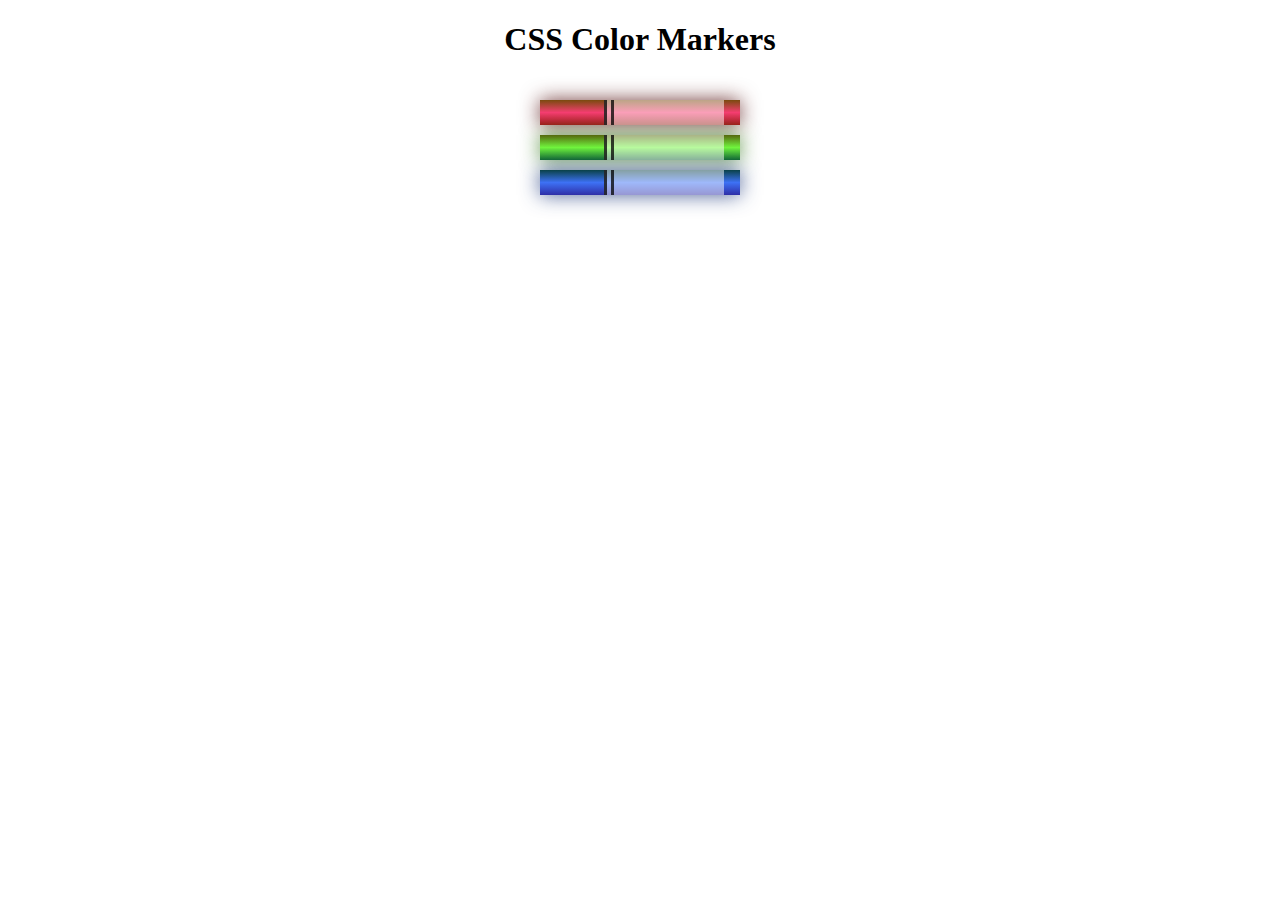
<file: 03~Colored Markers/index.html>
<!DOCTYPE html>
<html lang="en">
    <head>
        <meta charset="utf-8">
        <meta name="viewport" content="width=device-width, initial-scale=1.0">
        <title>Colored Markers</title>
        <link rel="stylesheet" href="styles.css">
    </head>
    <body>
        <h1>CSS Color Markers</h1>
        <div class="container">
        <div class="marker red">
            <div class="cap"></div>
            <div class="sleeve"></div>
        </div>
        <div class="marker green">
            <div class="cap"></div>
            <div class="sleeve"></div>
        </div>
        <div class="marker blue">
            <div class="cap"></div>
            <div class="sleeve"></div>
        </div>
        </div>
    </body>
</html>
</file>
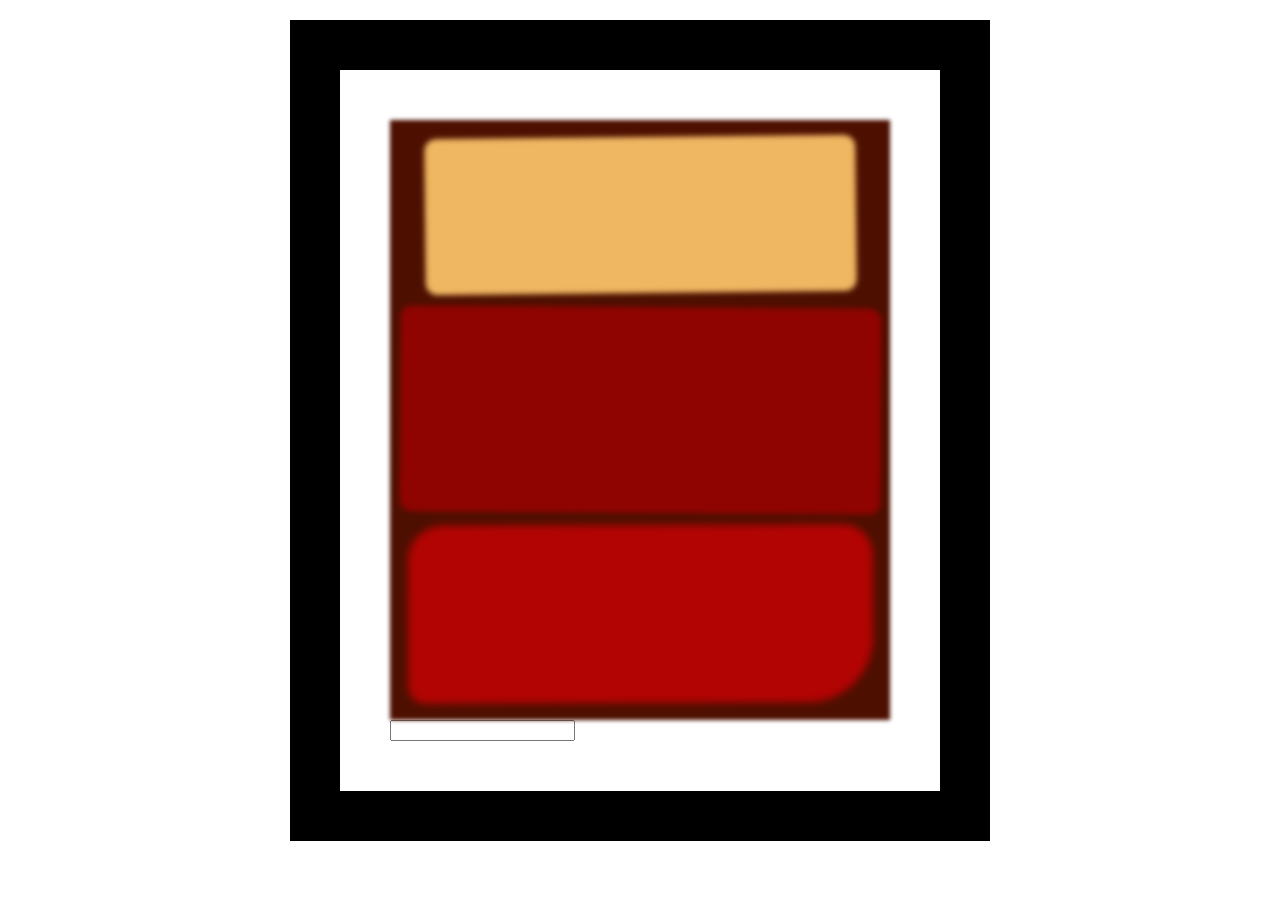
<file: 04~Rothko Painting/index.html>
<!DOCTYPE html>
<html lang="en">
    <head>
      <meta charset="UTF-8">
      <title>Rothko Painting</title>
      <link href="./styles.css" rel="stylesheet">
    </head>
    <body>
      <div class="frame">
        <div class="canvas">
          <div class="one"></div>
          <div class="two"></div>
          <div class="three"></div>
        </div>
        <form action=""></form>
        <input type="text" placeholder="" name="">
      </div>
    </body>
</html>
</file>
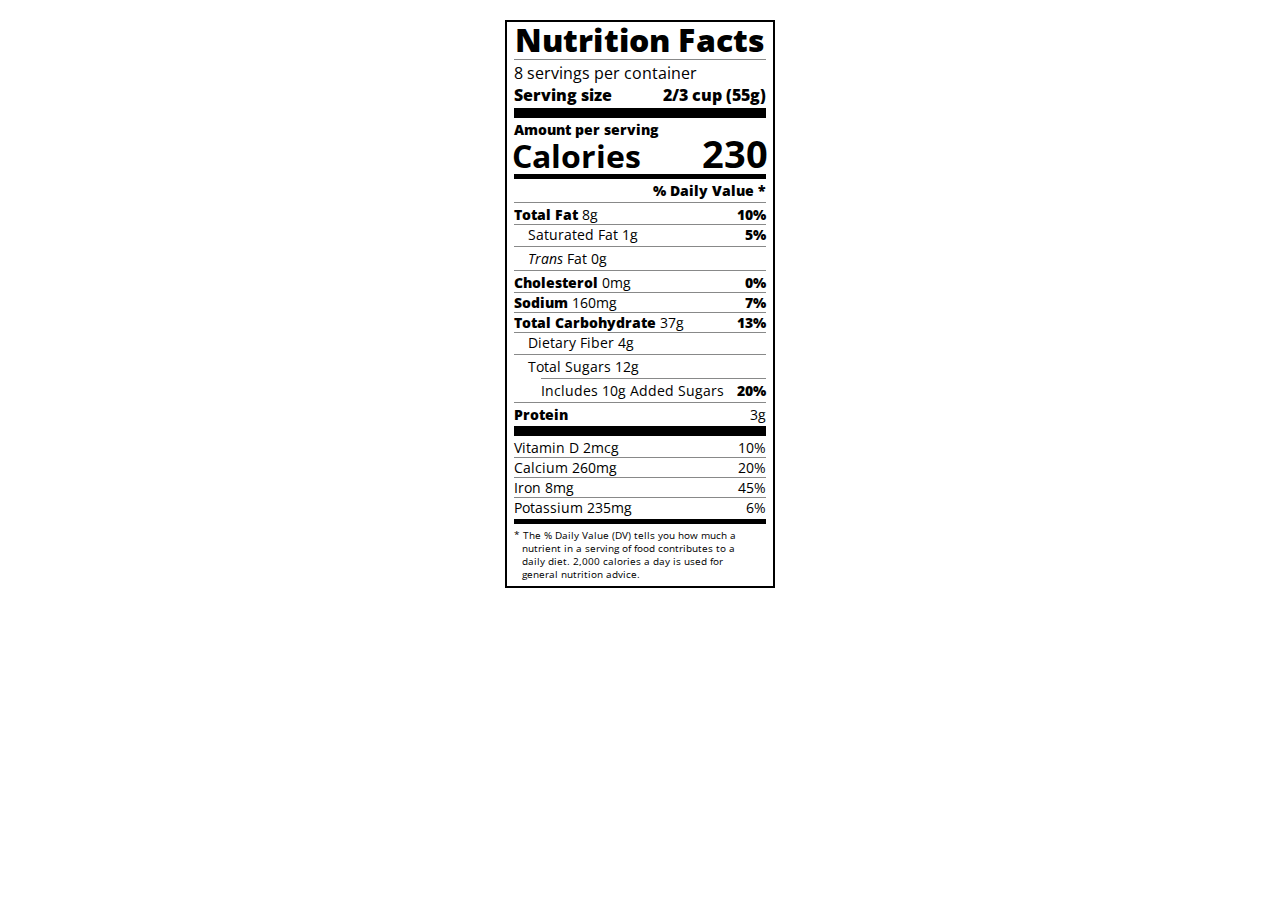
<file: 06~Nutrition Label/index.html>
<!DOCTYPE html>
<html lang="en">

    <head>
        <meta charset="UTF-8">
        <title>Nutrition Label</title>
        <link href="https://fonts.googleapis.com/css?family=Open+Sans:400,700,800" rel="stylesheet">
        <link href="./styles.css" rel="stylesheet">
    </head>

    <body>
        <div class="label">
            <header>
            <h1 class="bold">Nutrition Facts</h1>
            <div class="divider"></div>
            <p>8 servings per container</p>
            <p class="bold">Serving size <span>2/3 cup (55g)</span></p>
            </header>
            <div class="divider large"></div>
            <div class="calories-info">
            <div class="left-container">
                <h2 class="bold small-text">Amount per serving</h2>
                <p>Calories</p>
            </div>
            <span>230</span>
            </div>
            <div class="divider medium"></div>
            <div class="daily-value small-text">
            <p class="bold right no-divider">% Daily Value *</p>
            <div class="divider"></div>
            <p><span><span class="bold">Total Fat</span> 8g</span> <span class="bold">10%</span></p>
            <p class="indent no-divider">Saturated Fat 1g <span class="bold">5%</span></p>
            <div class="divider"></div>
            <p class="indent no-divider"><span><i>Trans</i> Fat 0g</span></p>
            <div class="divider"></div>
            <p><span><span class="bold">Cholesterol</span> 0mg</span> <span class="bold">0%</span></p>
            <p><span><span class="bold">Sodium</span> 160mg</span> <span class="bold">7%</span></p>
            <p><span><span class="bold">Total Carbohydrate</span> 37g</span> <span class="bold">13%</span></p>
            <p class="indent no-divider">Dietary Fiber 4g</p>
            <div class="divider"></div>
            <p class="indent no-divider">Total Sugars 12g</p>
            <div class="divider double-indent"></div>
            <p class="double-indent no-divider">Includes 10g Added Sugars <span class="bold">20%</span></p>
            <div class="divider"></div>
            <p class="no-divider"><span class="bold">Protein</span> 3g</p>
            <div class="divider large"></div>
            <p>Vitamin D 2mcg <span>10%</span></p>
            <p>Calcium 260mg <span>20%</span></p>
            <p>Iron 8mg <span>45%</span></p>
            <p class="no-divider">Potassium 235mg <span>6%</span></p>
            </div>
            <div class="divider medium"></div>
            <p class="note">* The % Daily Value (DV) tells you how much a nutrient in a serving of food contributes to a daily
            diet. 2,000 calories a day is used for general nutrition advice.</p>
        </div>
    </body>
</html>
</file>
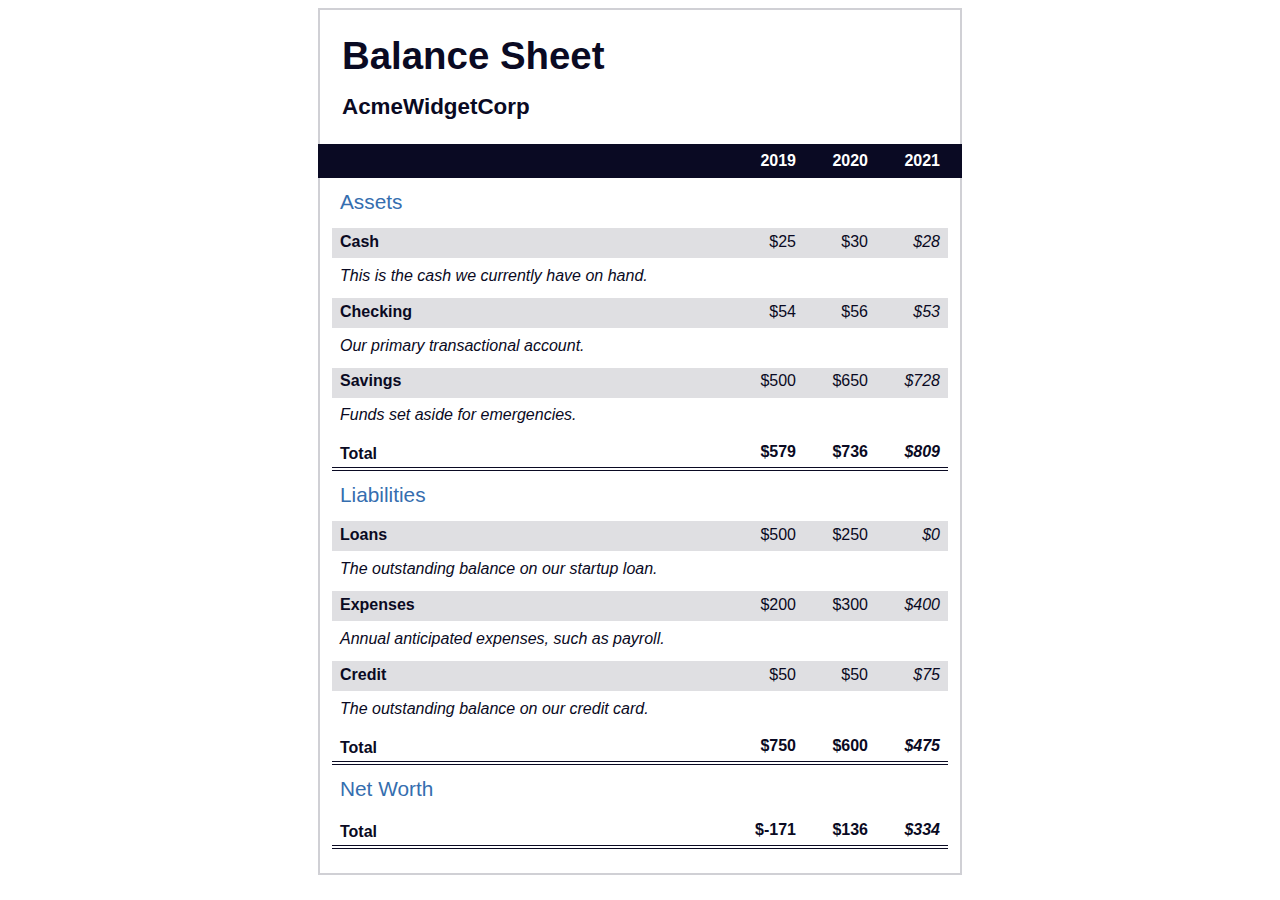
<file: 07~Balance Sheet/index.html>
<!DOCTYPE html>
<html lang="en">
    <head>
        <meta charset="UTF-8">
        <meta name="viewport" content="width=device-width, initial-scale=1.0">
        <title>Balance Sheet</title>
        <link rel="stylesheet" href="./styles.css">
    </head>
    <body>
        <main>
        <section>
            <h1>
            <span class="flex">
                <span>AcmeWidgetCorp</span>
                <span>Balance Sheet</span>
            </span>
            </h1>
            <div id="years" aria-hidden="true">
            <span class="year">2019</span>
            <span class="year">2020</span>
            <span class="year">2021</span>
            </div>
            <div class="table-wrap">
            <table>
                <caption>Assets</caption>
                <thead>
                <tr>
                    <td></td>
                    <th><span class="sr-only year">2019</span></th>
                    <th><span class="sr-only year">2020</span></th>
                    <th class="current"><span class="sr-only year">2021</span></th>
                </tr>
                </thead>
                <tbody>
                <tr class="data">
                    <th>Cash <span class="description">This is the cash we currently have on hand.</span></th>
                    <td>$25</td>
                    <td>$30</td>
                    <td class="current">$28</td>
                </tr>
                <tr class="data">
                    <th>Checking <span class="description">Our primary transactional account.</span></th>
                    <td>$54</td>
                    <td>$56</td>
                    <td class="current">$53</td>
                </tr>
                <tr class="data">
                    <th>Savings <span class="description">Funds set aside for emergencies.</span></th>
                    <td>$500</td>
                    <td>$650</td>
                    <td class="current">$728</td>
                </tr>
                <tr class="total">
                    <th>Total <span class="sr-only">Assets</span></th>
                    <td>$579</td>
                    <td>$736</td>
                    <td class="current">$809</td>
                </tr>
                </tbody>
            </table>
            <table>
                <caption>Liabilities</caption>
                <thead>
                <tr>
                <td></td>
                <th><span class="sr-only">2019</span></th>
                <th><span class="sr-only">2020</span></th>
                <th><span class="sr-only">2021</span></th>
                </tr>
                </thead>
                <tbody>
                <tr class="data">
                    <th>Loans <span class="description">The outstanding balance on our startup loan.</span></th>
                    <td>$500</td>
                    <td>$250</td>
                    <td class="current">$0</td>
                </tr>
                <tr class="data">
                    <th>Expenses <span class="description">Annual anticipated expenses, such as payroll.</span></th>
                    <td>$200</td>
                    <td>$300</td>
                    <td class="current">$400</td>
                </tr>
                <tr class="data">
                    <th>Credit <span class="description">The outstanding balance on our credit card.</span></th>
                    <td>$50</td>
                    <td>$50</td>
                    <td class="current">$75</td>
                </tr>
                <tr class="total">
                    <th>Total <span class="sr-only">Liabilities</span></th>
                    <td>$750</td>
                    <td>$600</td>
                    <td class="current">$475</td>
                </tr>
                </tbody>
            </table>
            <table>
                <caption>Net Worth</caption>
                <thead>
                <tr>
                <td></td>
                <th><span class="sr-only">2019</span></th>
                <th><span class="sr-only">2020</span></th>
                <th><span class="sr-only">2021</span></th>
                </tr>
                </thead>
                <tbody>
                <tr class="total">
                    <th>Total <span class="sr-only">Net Worth</span></th>
                    <td>$-171</td>
                    <td>$136</td>
                    <td class="current">$334</td>
                </tr>
                </tbody>
            </table>
            </div>
        </section>
        </main>
    </body>
</html>
</file>
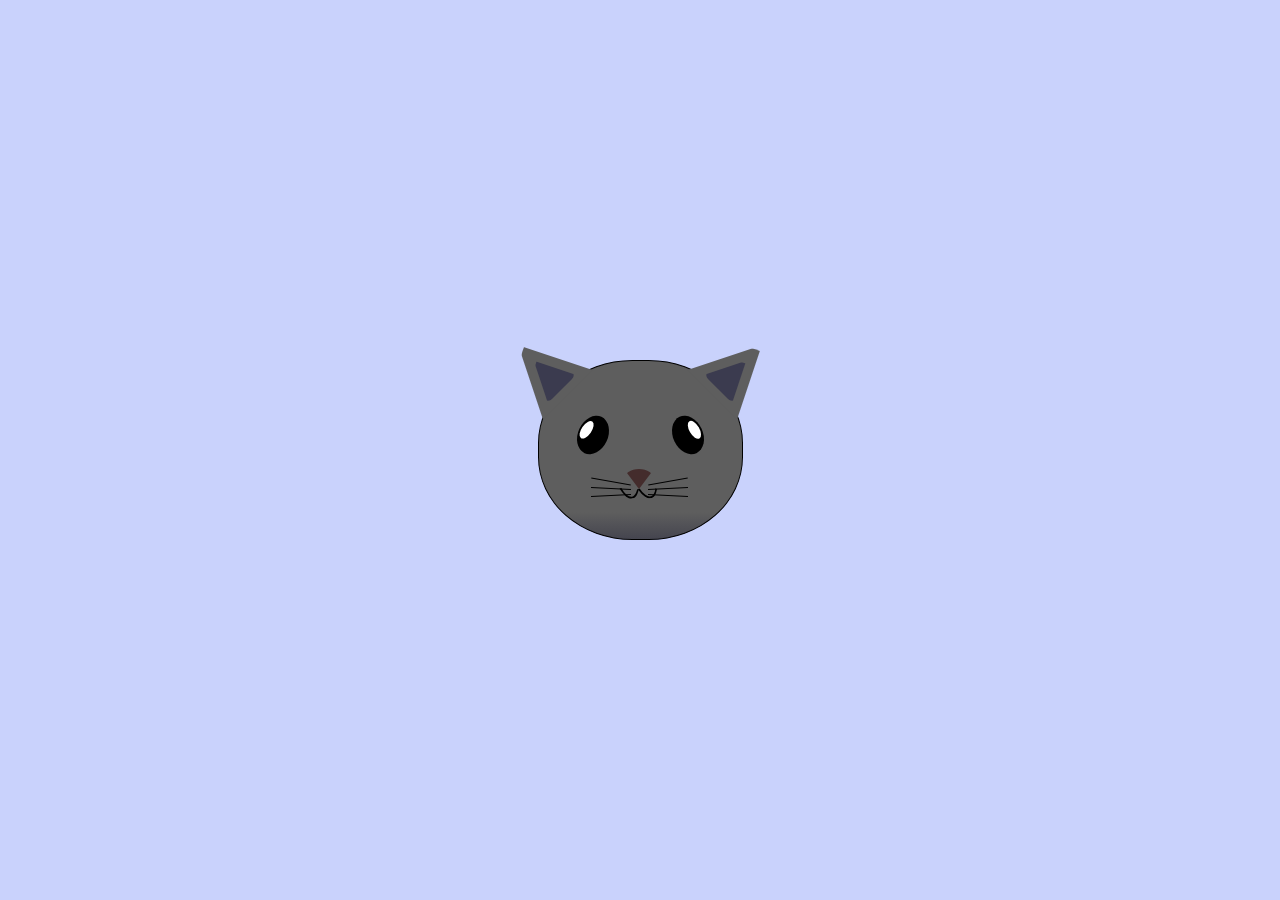
<file: 08~Cat Painting/index.html>
<!DOCTYPE html>
<html lang="en">
<head>
    <meta charset="UTF-8">
    <title>fCC Cat Painting</title>
    <link rel="stylesheet" href="./styles.css">
</head>
<body>
    <main>
      <div class="cat-head">
        <div class="cat-ears">
            <div class="cat-left-ear">
                <div class="cat-left-inner-ear"></div>
            </div>
            <div class="cat-right-ear">
                <div class="cat-right-inner-ear"></div>
            </div>
        </div>

        <div class="cat-eyes">
            <div class="cat-left-eye">
                <div class="cat-left-inner-eye"></div>
            </div>
            <div class="cat-right-eye">
                <div class="cat-right-inner-eye"></div>
            </div>
        </div>
        
        <div class="cat-nose"></div>

        <div class="cat-mouth">
            <div class="cat-mouth-line-left"></div>
            <div class="cat-mouth-line-right"></div>
        </div>

        <div class="cat-whiskers">
            <div class="cat-whiskers-left">
                <div class="cat-whisker-left-top"></div>
                <div class="cat-whisker-left-middle"></div>
                <div class="cat-whisker-left-bottom"></div>
            </div>
            <div class="cat-whiskers-right">
                <div class="cat-whisker-right-top"></div>
                <div class="cat-whisker-right-middle"></div>
                <div class="cat-whisker-right-bottom"></div>
            </div>
        </div>

      </div>
    </main>
</body>
</html>
</file>
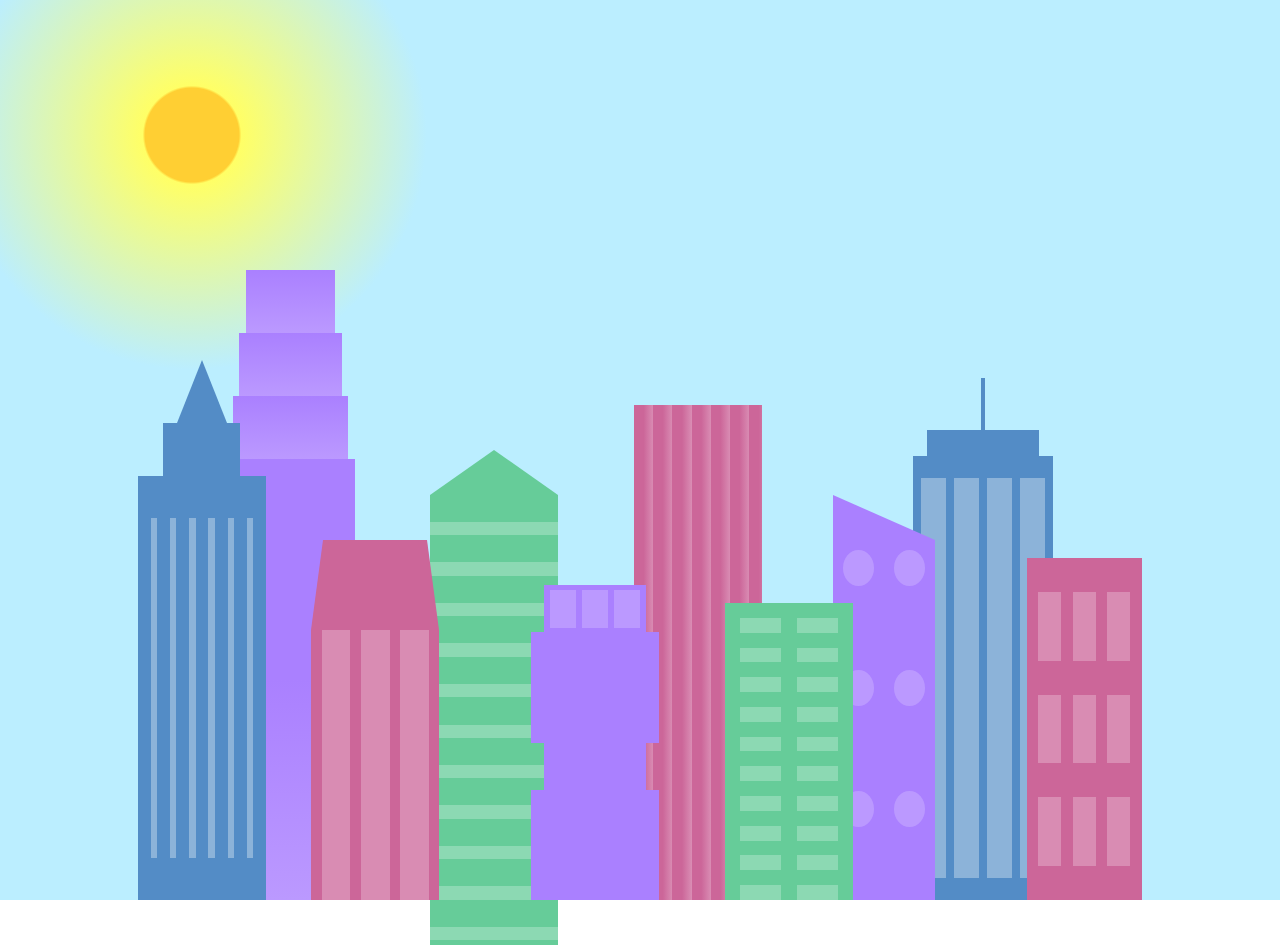
<file: 10~City Skyline/index.html>
<!DOCTYPE html>
<html lang="en">    
    <head>
        <meta charset="UTF-8">
        <title>City Skyline</title>
        <link href="styles.css" rel="stylesheet" />   
    </head>

    <body>
        <div class="background-buildings sky">
        <div></div>
        <div></div>
        <div class="bb1 building-wrap">
            <div class="bb1a bb1-window"></div>
            <div class="bb1b bb1-window"></div>
            <div class="bb1c bb1-window"></div>
            <div class="bb1d"></div>
        </div>
        <div class="bb2">
            <div class="bb2a"></div>
            <div class="bb2b"></div>
        </div>
        <div class="bb3"></div>
        <div></div>
        <div class="bb4 building-wrap">
            <div class="bb4a"></div>
            <div class="bb4b"></div>
            <div class="bb4c window-wrap">
            <div class="bb4-window"></div>
            <div class="bb4-window"></div>
            <div class="bb4-window"></div>
            <div class="bb4-window"></div>
            </div>
        </div>
        <div></div>
        <div></div>
        </div>

        <div class="foreground-buildings">
        <div></div>
        <div></div>
        <div class="fb1 building-wrap">
            <div class="fb1a"></div>
            <div class="fb1b"></div>
            <div class="fb1c"></div>
        </div>
        <div class="fb2">
            <div class="fb2a"></div>
            <div class="fb2b window-wrap">
            <div class="fb2-window"></div>
            <div class="fb2-window"></div>
            <div class="fb2-window"></div>
            </div>
        </div>
        <div></div>
        <div class="fb3 building-wrap">
            <div class="fb3a window-wrap">
            <div class="fb3-window"></div>
            <div class="fb3-window"></div>
            <div class="fb3-window"></div>
            </div>
            <div class="fb3b"></div>
            <div class="fb3a"></div>
            <div class="fb3b"></div>
        </div>
        <div class="fb4">
            <div class="fb4a"></div>
            <div class="fb4b">
            <div class="fb4-window"></div>
            <div class="fb4-window"></div>
            <div class="fb4-window"></div>
            <div class="fb4-window"></div>
            <div class="fb4-window"></div>
            <div class="fb4-window"></div>
            </div>
        </div>
        <div class="fb5"></div>
        <div class="fb6"></div>
        <div></div>
        <div></div>
        </div>
    </body>
</html>
</file>
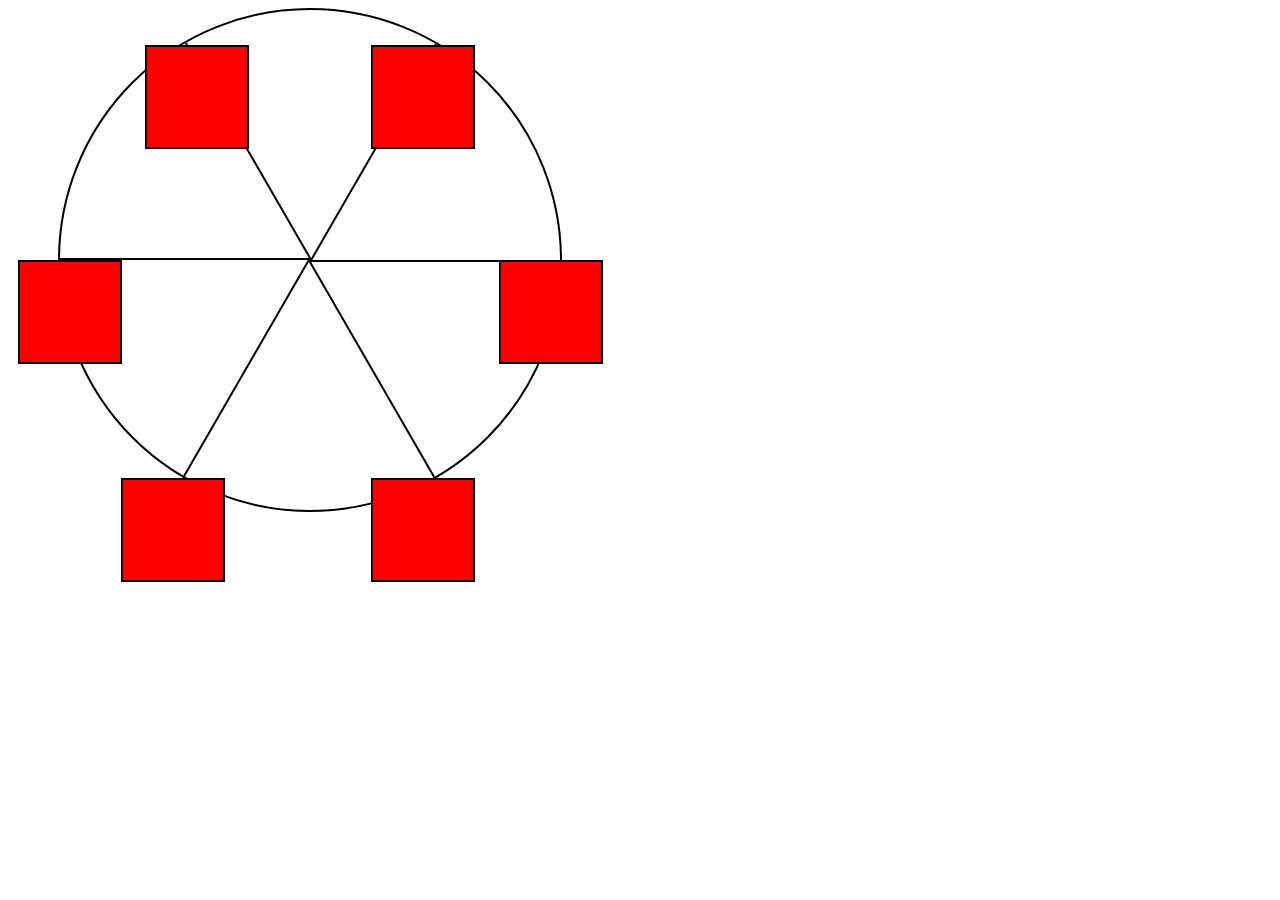
<file: 12~Ferris Wheel/index.html>
<!DOCTYPE html>
<html lang="en">
    <head>
        <meta charset="UTF-8">
        <title>Ferris Wheel</title>
        <link rel="stylesheet" href="./styles.css">
    </head>
    <body>
        <div class="wheel">
        <span class="line"></span>
        <span class="line"></span>
        <span class="line"></span>
        <span class="line"></span>
        <span class="line"></span>
        <span class="line"></span>

        <div class="cabin"></div>
        <div class="cabin"></div>
        <div class="cabin"></div>
        <div class="cabin"></div>
        <div class="cabin"></div>
        <div class="cabin"></div>
        </div>
    </body>
</html>
</file>
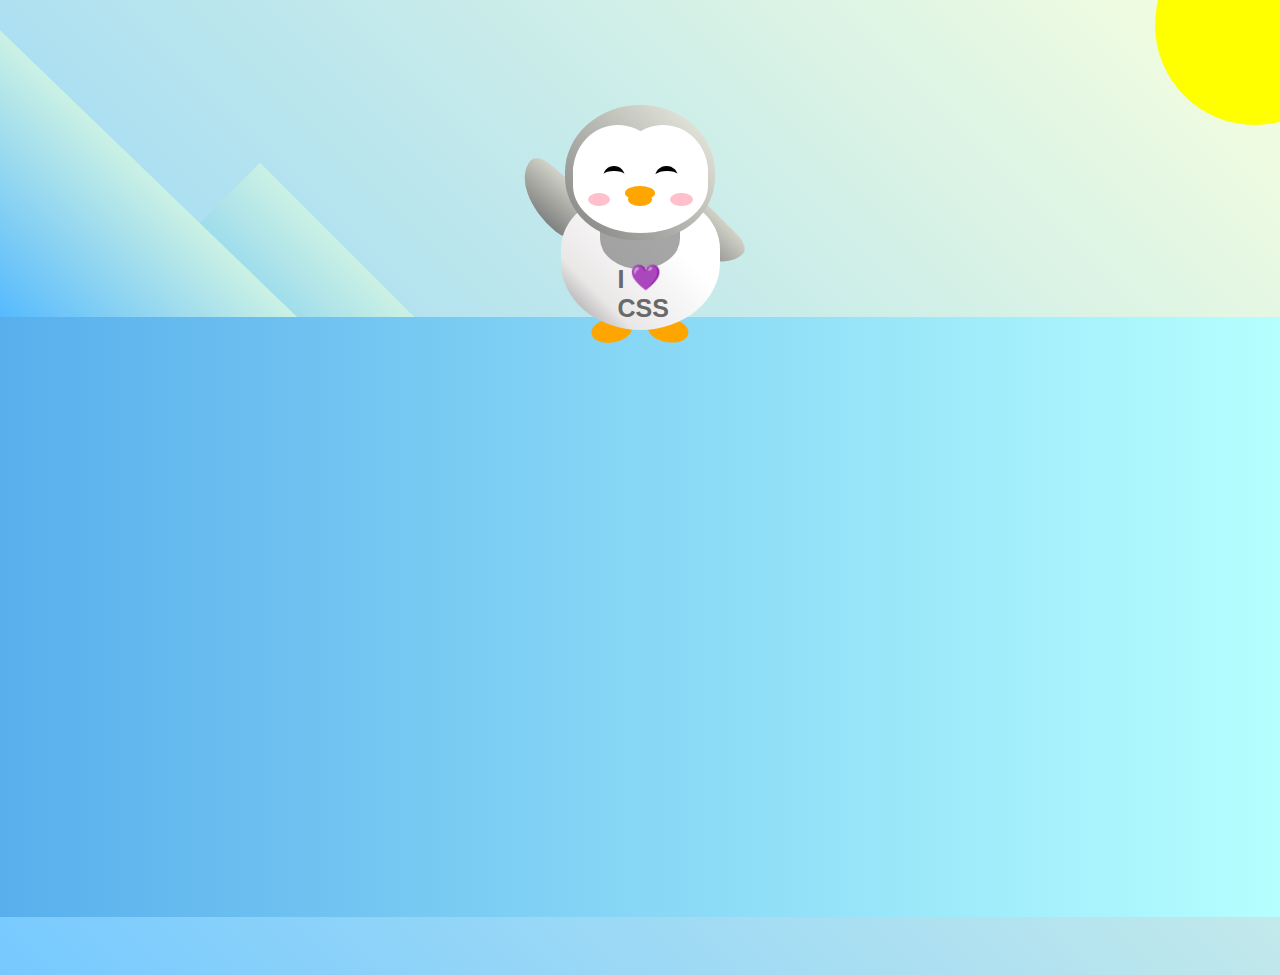
<file: 13~Penguin/index.html>
<!DOCTYPE html>
<html lang="en">
    <head>
        <meta charset="UTF-8" />
        <link rel="stylesheet" href="./styles.css" />
        <title>Penguin</title>
        <meta name="viewport" content="width=device-width, initial-scale=1.0" />
    </head>

    <body>
        <div class="left-mountain"></div>
        <div class="back-mountain"></div>
        <div class="sun"></div>
        <div class="penguin">
        <div class="penguin-head">
            <div class="face left"></div>
            <div class="face right"></div>
            <div class="chin"></div>
            <div class="eye left">
            <div class="eye-lid"></div>
            </div>
            <div class="eye right">
            <div class="eye-lid"></div>
            </div>
            <div class="blush left"></div>
            <div class="blush right"></div>
            <div class="beak top"></div>
            <div class="beak bottom"></div>
        </div>
        <div class="shirt">
            <div>💜</div>
            <p>I CSS</p>
        </div> 
        <div class="penguin-body">
            <div class="arm left"></div>
            <div class="arm right"></div>
            <div class="foot left"></div>
            <div class="foot right"></div>
        </div>
        </div>

        <div class="ground"></div>
    </body>
</html>
</file>
<file: 03~Colored Markers/styles.css>
h1 {
    text-align: center;
  }
  
.container {
    background-color: rgb(255, 255, 255);
    padding: 10px 0;
}
  
.marker {
    width: 200px;
    height: 25px;
    margin: 10px auto;
}
  
.cap {
    width: 60px;
    height: 25px;
}
  
.sleeve {
    width: 110px;
    height: 25px;
    background-color: rgba(255, 255, 255, 0.5);
    border-left: 10px double rgba(0, 0, 0, 0.75);
}
  
.cap, .sleeve {
    display: inline-block;
}
  
.red {
    background: linear-gradient(rgb(122, 74, 14), rgb(245, 62, 113), rgb(162, 27, 27));
    box-shadow: 0 0 20px 0 rgba(83, 14, 14, 0.8);
}
  
.green {
    background: linear-gradient(#55680D, #71F53E, #116C31);
    box-shadow: 0 0 20px 0 #3B7E20CC;
}
  
.blue {
    background: linear-gradient(hsl(186, 76%, 16%), hsl(223, 90%, 60%), hsl(240, 56%, 42%));
    box-shadow: 0 0 20px 0 hsla(223, 59%, 31%, 0.8);
}
</file>
<file: 04~Rothko Painting/styles.css>
.canvas {
    width: 500px;
    height: 600px;
    background-color: #4d0f00;
    overflow: hidden;
    filter: blur(2px);
  }
  
.frame {
    border: 50px solid black;
    width: 500px;
    padding: 50px;
    margin: 20px auto;
}
  
.one {
    width: 425px;
    height: 150px;
    background-color: #efb762;
    margin: 20px auto;
    box-shadow: 0 0 3px 3px #efb762;
    border-radius: 9px;
    transform: rotate(-0.6deg);
}
  
  .two {
    width: 475px;
    height: 200px;
    background-color: #8f0401;
    margin: 0 auto 20px;
    box-shadow: 0 0 3px 3px #8f0401;
    border-radius: 8px 10px;
    transform: rotate(0.4deg);
  }
  
  .one, .two {
    filter: blur(1px);
  }
  
  .three {
    width: 91%;
    height: 28%;
    background-color: #b20403;
    margin: auto;
    filter: blur(2px);
    box-shadow: 0 0 5px 5px #b20403;
    border-radius: 30px 25px 60px 12px;
    transform: rotate(-0.2deg);
  }
</file>
<file: 06~Nutrition Label/styles.css>
* {
    box-sizing: border-box;
}
  
html {
    font-size: 16px;
}
  
body {
    font-family: 'Open Sans', sans-serif;
}
  
.label {
    border: 2px solid black;
    width: 270px;
    margin: 20px auto;
    padding: 0 7px;
}
  
header h1 {
    text-align: center;
    margin: -4px 0;
    letter-spacing: 0.15px
}
  
p {
    margin: 0;
    display: flex;
    justify-content: space-between;
}
  
.divider {
    border-bottom: 1px solid #888989;
    margin: 2px 0;
}
  
.bold {
    font-weight: 800;
}
  
.large {
    height: 10px;
}
  
.large, .medium {
    background-color: black;
    border: 0;
}
  
.medium {
    height: 5px;
}
  
.small-text {
    font-size: 0.85rem;
}
  
  
.calories-info {
    display: flex;
    justify-content: space-between;
    align-items: flex-end;
}
  
.calories-info h2 {
    margin: 0;
}
  
.left-container p {
    margin: -5px -2px;
    font-size: 2em;
    font-weight: 700;
}
  
.calories-info span {
    margin: -7px -2px;
    font-size: 2.4em;
    font-weight: 700;
}
  
.right {
    justify-content: flex-end;
}
  
.indent {
    margin-left: 1em;
}  
  
.double-indent {
    margin-left: 2em;
}
  
.daily-value p:not(.no-divider) {
    border-bottom: 1px solid #888989;
}
  
.note {
    font-size: 0.6rem;
    margin: 5px 0;
    padding: 0px 8px;
    text-indent: -8px;
}
</file>
<file: 07~Balance Sheet/styles.css>
span[class~="sr-only"] {
    border: 0 !important;
    clip: rect(1px, 1px, 1px, 1px) !important;
    clip-path: inset(50%) !important;
    height: 1px !important;
    width: 1px !important;
    position: absolute !important;
    overflow: hidden !important;
    white-space: nowrap !important;
    padding: 0 !important;
    margin: -1px !important;
}
  
html {
    box-sizing: border-box;
}
  
body {
    font-family: sans-serif;
    color: #0a0a23;
}
  
h1 {
    max-width: 37.25rem;
    margin: 0 auto;
    padding: 1.5rem 1.25rem;
}
  
h1 .flex {
    display: flex;
    flex-direction: column-reverse;
    gap: 1rem;
}
  
h1 .flex span:first-of-type {
    font-size: 0.7em;
}
  
h1 .flex span:last-of-type {
    font-size: 1.2em;
}
  
section {
    max-width: 40rem;
    margin: 0 auto;
    border: 2px solid #d0d0d5;
}
  
#years {
    display: flex;
    justify-content: flex-end;
    position: sticky;
    z-index: 999;
    top: 0;
    background: #0a0a23;
    color: #fff;
    padding: 0.5rem calc(1.25rem + 2px) 0.5rem 0;
    margin: 0 -2px;
}
  
#years span[class] {
    font-weight: bold;
    width: 4.5rem;
    text-align: right;
}
  
  .table-wrap {
    padding: 0 0.75rem 1.5rem 0.75rem;
  }
  
  table {
    border-collapse: collapse;
    border: 0;
    width: 100%;
    position: relative;
    margin-top: 3rem;
  }
  
  table caption {
    color: #356eaf;
    font-size: 1.3em;
    font-weight: normal;
    position: absolute;
    top: -2.25rem;
    left: 0.5rem;
  }
  
  tbody td {
    width: 100vw;
    min-width: 4rem;
    max-width: 4rem;
  }
  
  tbody th {
    width: calc(100% - 12rem);
  }
  
  tr[class="total"] {
    border-bottom: 4px double #0a0a23;
    font-weight: bold;
  }
  
  tr[class="total"] th {
    text-align: left;
    padding: 0.5rem 0 0.25rem 0.5rem;
  }
  
  tr.total td {
    text-align: right;
    padding: 0 0.25rem;
  }
  
  tr.total td:nth-of-type(3) {
    padding-right: 0.5rem;
  }
  
  tr.total:hover {
    background-color: #99c9ff;
  }
  
  td.current {
    font-style: italic;
  }
  
  tr.data {
    background-image: linear-gradient(to bottom, #dfdfe2 1.845rem, white 1.845rem);
  }
  
  tr.data th {
    text-align: left;
    padding-top: 0.3rem;
    padding-left: 0.5rem;
  }
  
  tr.data th .description {
    display: block;
    font-weight: normal;
    font-style: italic;
    padding: 1rem 0 0.75rem;
    margin-right: -13.5rem;
  }
  
  tr.data td {
    vertical-align: top;
    padding: 0.3rem 0.25rem 0;
    text-align: right;
  }
  
  tr.data td:last-of-type{
    padding-right: 0.5rem;
  }
</file>
<file: 08~Cat Painting/styles.css>
* {
    box-sizing: border-box;
  }
  
  body {
    background-color: #c9d2fc;
  }
  
  .cat-head {
    position: absolute;
    right: 0;
    left: 0;
    top: 0;
    bottom: 0;
    margin: auto;
    background: linear-gradient(#5e5e5e 85%, #45454f 100%);
    width: 205px;
    height: 180px;
    border: 1px solid #000;
    border-radius: 46%;
  }
  
  .cat-left-ear {
    position: absolute;
    top: -26px;
    left: -31px;
    z-index: 1;
    border-top-left-radius: 90px;
    border-top-right-radius: 10px;
    transform: rotate(-45deg);
    border-left: 35px solid transparent;
    border-right: 35px solid transparent;
    border-bottom: 70px solid #5e5e5e;
  }
  
  .cat-right-ear {
    position: absolute;
    top: -26px;
    left: 163px;
    z-index: 1;
    transform: rotate(45deg);
    border-top-left-radius: 90px;
    border-top-right-radius: 10px;
    border-left: 35px solid transparent;
    border-right: 35px solid transparent;
    border-bottom: 70px solid #5e5e5e;
  }
  
  .cat-left-inner-ear {
    position: absolute;
    top: 22px;
    left: -20px;
    border-top-left-radius: 90px;
    border-top-right-radius: 10px;
    border-bottom-right-radius: 40%;
    border-bottom-left-radius: 40%;
    border-left: 20px solid transparent;
    border-right: 20px solid transparent;
    border-bottom: 40px solid #3b3b4f;
  }
  
  .cat-right-inner-ear {
    position: absolute;
    top: 22px;
    left: -20px;
    border-top-left-radius: 90px;
    border-top-right-radius: 10px;
    border-bottom-right-radius: 40%;
    border-bottom-left-radius: 40%;
    border-left: 20px solid transparent;
    border-right: 20px solid transparent;
    border-bottom: 40px solid #3b3b4f;
  }
  
  .cat-left-eye {
    position: absolute;
    top: 54px;
    left: 39px;
    border-radius: 60%;
    transform: rotate(25deg);
    width: 30px;
    height: 40px;
    background-color: #000;
  }
  
  .cat-right-eye {
    position: absolute;
    top: 54px;
    left: 134px;
    border-radius: 60%;
    transform: rotate(-25deg);
    width: 30px;
    height: 40px;
    background-color: #000;
  }
  
  .cat-left-inner-eye {
    position: absolute;
    top: 8px;
    left: 2px;
    width: 10px;
    height: 20px;
    transform: rotate(10deg);
    background-color: #fff;
    border-radius: 60%;
  }
  
  .cat-right-inner-eye {
    position: absolute;
    top: 8px;
    left: 18px;
    transform: rotate(-5deg);
    width: 10px;
    height: 20px;
    background-color: #fff;
    border-radius: 60%;
  }
  
  .cat-nose {
    position: absolute;
    top: 108px;
    left: 85px;
    border-top-left-radius: 50%;
    border-bottom-right-radius: 50%;
    border-bottom-left-radius: 50%;
    transform: rotate(180deg);
    border-left: 15px solid transparent;
    border-right: 15px solid transparent;
    border-bottom: 20px solid #442c2c;
  }
  
  .cat-mouth div {
    width: 30px;
    height: 50px;
    border: 2px solid #000;
    border-radius: 190%/190px 150px 0 0;
    border-color: black transparent transparent transparent;
  }
  
  .cat-mouth-line-left {
    position: absolute;
    top: 88px;
    left: 74px;
    transform: rotate(170deg);
  }
  
  .cat-mouth-line-right {
    position: absolute;
    top: 88px;
    left: 91px;
    transform: rotate(165deg);
  }
  
  .cat-whiskers-left div {
    width: 40px;
    height: 1px;
    background-color: #000;
  }
  
  .cat-whiskers-right div {
    width: 40px;
    height: 1px;
    background-color: #000;
  }
  
  .cat-whisker-left-top {
    position: absolute;
    top: 120px;
    left: 52px;
    transform: rotate(10deg);
  }
  
  .cat-whisker-left-middle {
    position: absolute;
    top: 127px;
    left: 52px;
    transform: rotate(3deg);
  }
  
  .cat-whisker-left-bottom {
    position: absolute;
    top: 134px;
    left: 52px;
    transform: rotate(-3deg);
  }
  
  .cat-whisker-right-top {
    position: absolute;
    top: 120px;
    left: 109px;
    transform: rotate(-10deg);
  }
  
  .cat-whisker-right-middle {
    position: absolute;
    top: 127px;
    left: 109px;
    transform: rotate(-3deg);
  }
  
  .cat-whisker-right-bottom {
    position: absolute;
    top: 134px;
    left: 109px;
    transform: rotate(3deg);
  }
</file>
<file: 10~City Skyline/styles.css>
:root {
    --building-color1: #aa80ff;
    --building-color2: #66cc99;
    --building-color3: #cc6699;
    --building-color4: #538cc6;
    --window-color1: #bb99ff;
    --window-color2: #8cd9b3;
    --window-color3: #d98cb3;
    --window-color4: #8cb3d9;
  }
  
  * {
    box-sizing: border-box;
  }
  
  body {
    height: 100vh;
    margin: 0;
    overflow: hidden;
  }
  
  .background-buildings, .foreground-buildings {
    width: 100%;
    height: 100%;
    display: flex;
    align-items: flex-end;
    justify-content: space-evenly;
    position: absolute;
    top: 0;
  }
  
  .building-wrap {
    display: flex;
    flex-direction: column;
    align-items: center;
  }
  
  .window-wrap {
    display: flex;
    align-items: center;
    justify-content: space-evenly;
  }
  
  .sky {
    background: radial-gradient(
        closest-corner circle at 15% 15%,
        #ffcf33,
        #ffcf33 20%,
        #ffff66 21%,
        #bbeeff 100%
      );
  }
  
  /* BACKGROUND BUILDINGS - "bb" stands for "background building" */
  .bb1 {
    width: 10%;
    height: 70%;
  }
  
  .bb1a {
    width: 70%;
  }
    
  .bb1b {
    width: 80%;
  }
    
  .bb1c {
    width: 90%;
  }
  
  .bb1d {
    width: 100%;
    height: 70%;
    background: linear-gradient(
        var(--building-color1) 50%,
        var(--window-color1)
      );
  }
  
  .bb1-window {
    height: 10%;
    background: linear-gradient(
        var(--building-color1),
        var(--window-color1)
      );
  }
  
  .bb2 {
    width: 10%;
    height: 50%;
  }
  
  .bb2a {
    border-bottom: 5vh solid var(--building-color2);
    border-left: 5vw solid transparent;
    border-right: 5vw solid transparent;
  }
  
  .bb2b {
    width: 100%;
    height: 100%;
    background: repeating-linear-gradient(
        var(--building-color2),
        var(--building-color2) 6%,
        var(--window-color2) 6%,
        var(--window-color2) 9%
      );
  }
  
  .bb3 {
    width: 10%;
    height: 55%;
    background: repeating-linear-gradient(
        90deg,
        var(--building-color3),
        var(--building-color3),
        var(--window-color3) 15%
      );
  }
  
  .bb4 {
    width: 11%;
    height: 58%;
  }
  
  .bb4a {
    width: 3%;
    height: 10%;
    background-color: var(--building-color4);
  }
  
  .bb4b {
    width: 80%;
    height: 5%;
    background-color: var(--building-color4);
  }
    
  .bb4c {
    width: 100%;
    height: 85%;
    background-color: var(--building-color4);
  }
  
  .bb4-window {
    width: 18%;
    height: 90%;
    background-color: var(--window-color4);
  }
  
  /* FOREGROUND BUILDINGS - "fb" stands for "foreground building" */
  .fb1 {
    width: 10%;
    height: 60%;
  }
  
  .fb1a {
    border-bottom: 7vh solid var(--building-color4);
    border-left: 2vw solid transparent;
    border-right: 2vw solid transparent;
  }
  
  .fb1b {
    width: 60%;
    height: 10%;
    background-color: var(--building-color4);
  }
    
  .fb1c {
    width: 100%;
    height: 80%;
    background: repeating-linear-gradient(
        90deg,
        var(--building-color4),
        var(--building-color4) 10%,
        transparent 10%,
        transparent 15%
      ),
      repeating-linear-gradient(
        var(--building-color4),
        var(--building-color4) 10%,
        var(--window-color4) 10%,
        var(--window-color4) 90%
      );
  }
  
  .fb2 {
    width: 10%;
    height: 40%;
  }
  
  .fb2a {
    width: 100%;
    border-bottom: 10vh solid var(--building-color3);
    border-left: 1vw solid transparent;
    border-right: 1vw solid transparent;
  }
  
  .fb2b {
    width: 100%;
    height: 75%;
    background-color: var(--building-color3);
  }
  
  .fb2-window {
    width: 22%;
    height: 100%;
    background-color: var(--window-color3);
  }
  
  .fb3 {
    width: 10%;
    height: 35%;
  }
    
  .fb3a {
    width: 80%;
    height: 15%;
    background-color: var(--building-color1);
  }
    
  .fb3b {
    width: 100%;
    height: 35%;
    background-color: var(--building-color1);
  }
  
  .fb3-window {
    width: 25%;
    height: 80%;
    background-color: var(--window-color1);
  }
  
  .fb4 {
    width: 8%;
    height: 45%;
    position: relative;
    left: 10%;
  }
  
  .fb4a {
    border-top: 5vh solid transparent;
    border-left: 8vw solid var(--building-color1);
  }
  
  .fb4b {
    width: 100%;
    height: 89%;
    background-color: var(--building-color1);
    display: flex;
    flex-wrap: wrap;
  }
  
  .fb4-window {
    width: 30%;
    height: 10%;
    border-radius: 50%;
    background-color: var(--window-color1);
    margin: 10%;
  }
  
  .fb5 {
    width: 10%;
    height: 33%;
    position: relative;
    right: 10%;
    background: repeating-linear-gradient(
        var(--building-color2),
        var(--building-color2) 5%,
        transparent 5%,
        transparent 10%
      ),
      repeating-linear-gradient(
        90deg,
        var(--building-color2),
        var(--building-color2) 12%,
        var(--window-color2) 12%,
        var(--window-color2) 44%
      );
  }
  
  .fb6 {
    width: 9%;
    height: 38%;
    background: repeating-linear-gradient(
        90deg,
        var(--building-color3),
        var(--building-color3) 10%,
        transparent 10%,
        transparent 30%
      ),
      repeating-linear-gradient(
        var(--building-color3),
        var(--building-color3) 10%,
        var(--window-color3) 10%,
        var(--window-color3) 30%
      );
  }
  
  @media (max-width: 1000px) {
    :root {
      --building-color1: #000;
      --building-color2: #000;
      --building-color3: #000;
      --building-color4: #000;
      --window-color1: #777;
      --window-color2: #777;
      --window-color3: #777;
      --window-color4: #777;
    }
    .sky {
      background: radial-gradient(
          closest-corner circle at 15% 15%,
          #ccc,
          #ccc 20%,
          #445 21%,
          #223 100%
        );
    }
  }
</file>
<file: 12~Ferris Wheel/styles.css>
.wheel {
    border: 2px solid black;
    border-radius: 50%;
    margin-left: 50px;
    position: absolute;
    height: 55vw;
    width: 55vw;
    max-width: 500px;
    max-height: 500px;
    animation-name: wheel;
    animation-duration: 10s;
    animation-iteration-count: infinite;
    animation-timing-function: linear;
  }

  .line {
    background-color: black;
    width: 50%;
    height: 2px;
    position: absolute;
    top: 50%;
    left: 50%;
    transform-origin: 0% 0%;
  }
  
  .line:nth-of-type(2) {
    transform: rotate(60deg);
  }
  .line:nth-of-type(3) {
    transform: rotate(120deg);
  }
  .line:nth-of-type(4) {
    transform: rotate(180deg);
  }
  .line:nth-of-type(5) {
    transform: rotate(240deg);
  }
  .line:nth-of-type(6) {
    transform: rotate(300deg);
  }
  
  .cabin {
    background-color: red;
    width: 20%;
    height: 20%;
    position: absolute;
    border: 2px solid;
    transform-origin: 50% 0%;
    animation: cabins 10s ease-in-out infinite;
  }
  
  .cabin:nth-of-type(1) {
    right: -8.5%;
    top: 50%;
  }
  .cabin:nth-of-type(2) {
    right: 17%;
    top: 93.5%;
  }
  .cabin:nth-of-type(3) {
    right: 67%;
    top: 93.5%;
  }
  .cabin:nth-of-type(4) {
    left: -8.5%;
    top: 50%;
  }
  .cabin:nth-of-type(5) {
    left: 17%;
    top: 7%;
  }
  .cabin:nth-of-type(6) {
    right: 17%;
    top: 7%;
  }
  
  @keyframes wheel {
     0% {
       transform: rotate(0deg);
     }
     100% {
       transform: rotate(360deg);
     }
  }
  
  @keyframes cabins {
    0% {
      transform: rotate(0deg);
    }
    25% {
      background-color: yellow;
    }
    50% {
      background-color: purple;
    }
    75% {
      background-color: yellow;
    }
    100% {
      transform: rotate(-360deg);
    }
}
</file>
<file: 13~Penguin/styles.css>
:root {
    --penguin-face: white;
    --penguin-picorna: orange;
    --penguin-skin: gray;
  }
  
  body {
    background: linear-gradient(45deg, rgb(118, 201, 255), rgb(247, 255, 222));
    margin: 0;
    padding: 0;
    width: 100%;
    height: 100vh;
    overflow: hidden;
  }
  
  .left-mountain {
    width: 300px;
    height: 300px;
    background: linear-gradient(rgb(203, 241, 228), rgb(80, 183, 255));
    position: absolute;
    transform: skew(0deg, 44deg);
    z-index: 2;
    margin-top: 100px;
  }
  
  .back-mountain {
    width: 300px;
    height: 300px;
    background: linear-gradient(rgb(203, 241, 228), rgb(47, 170, 255));
    position: absolute;
    z-index: 1;
    transform: rotate(45deg);
    left: 110px;
    top: 225px;
  }
  
  .sun {
    width: 200px;
    height: 200px;
    background-color: yellow;
    position: absolute;
    border-radius: 50%;
    top: -75px;
    right: -75px;
  }
  
  .penguin {
    width: 300px;
    height: 300px;
    margin: auto;
    margin-top: 75px;
    z-index: 4;
    position: relative;
    transition: transform 1s ease-in-out 0ms;
  }
  
  .penguin * {
    position: absolute;
  }
  
  .penguin:active {
    transform: scale(1.5);
    cursor: not-allowed;
  }
  
  .penguin-head {
    width: 50%;
    height: 45%;
    background: linear-gradient(
      45deg,
      var(--penguin-skin),
      rgb(239, 240, 228)
    );
    border-radius: 70% 70% 65% 65%;
    top: 10%;
    left: 25%;
    z-index: 1;
  }
  
  .face {
    width: 60%;
    height: 70%;
    background-color: var(--penguin-face);
    border-radius: 70% 70% 60% 60%;
    top: 15%;
  }
  
  .face.left {
    left: 5%;
  }
  
  .face.right {
    right: 5%;
  }
  
  .chin {
    width: 90%;
    height: 70%;
    background-color: var(--penguin-face);
    top: 25%;
    left: 5%;
    border-radius: 70% 70% 100% 100%;
  }
  
  .eye {
    width: 15%;
    height: 17%;
    background-color: black;
    top: 45%;
    border-radius: 50%;
  }
  
  .eye.left {
    left: 25%;
  }
  
  .eye.right {
    right: 25%;
  }
  
  .eye-lid {
    width: 150%;
    height: 100%;
    background-color: var(--penguin-face);
    top: 25%;
    left: -23%;
    border-radius: 50%;
  }
  
  .blush {
    width: 15%;
    height: 10%;
    background-color: pink;
    top: 65%;
    border-radius: 50%;
  }
  
  .blush.left {
    left: 15%;
  }
  
  .blush.right {
    right: 15%;
  }
  
  .beak {
    height: 10%;
    background-color: var(--penguin-picorna);
    border-radius: 50%;
  }
  
  .beak.top {
    width: 20%;
    top: 60%;
    left: 40%;
  }
  
  .beak.bottom {
    width: 16%;
    top: 65%;
    left: 42%;
  }
  
  .shirt {
    font: bold 25px Helvetica, sans-serif;
    top: 165px;
    left: 127.5px;
    z-index: 1;
    color: #6a6969;
  }
  
  .shirt div {
    font-weight:  initial;
    top: 22.5px;
    left: 12px;
  }
  
  .penguin-body {
    width: 53%;
    height: 45%;
    background: linear-gradient(
      45deg,
      rgb(134, 133, 133) 0%,
      rgb(234, 231, 231) 25%,
      white 67%
    );
    border-radius: 80% 80% 100% 100%;
    top: 40%;
    left: 23.5%;
  }
  
  .penguin-body::before {
    content: "";
    position: absolute;
    width: 50%;
    height: 45%;
    background-color: var(--penguin-skin);
    top: 10%;
    left: 25%;
    border-radius: 0% 0% 100% 100%;
    opacity: 70%;
  }
  
  .arm {
    width: 30%;
    height: 60%;
    background: linear-gradient(
      90deg,
      var(--penguin-skin),
      rgb(209, 210, 199)
    );
    border-radius: 30% 30% 30% 120%;
    z-index: -1;
  }
  
  .arm.left {
    top: 35%;
    left: 5%;
    transform-origin: top left; 
    transform: rotate(130deg) scaleX(-1);
    animation: 3s linear infinite wave;
  }
  
  .arm.right {
    top: 0%;
    right: -5%;
    transform: rotate(-45deg);
  }
  
  @keyframes wave {
    10% {
      transform: rotate(110deg) scaleX(-1);
    }
    20% {
      transform: rotate(130deg) scaleX(-1);
    }
    30% {
      transform: rotate(110deg) scaleX(-1);
    }
    40% {
      transform: rotate(130deg) scaleX(-1);
    }
  }
  
  .foot {
    width:  15%;
    height: 30%;
    background-color: var(--penguin-picorna);
    top: 85%;
    border-radius: 50%;
    z-index: -1;
  }
  
  .foot.left {
    left: 25%;
    transform: rotate(80deg);
  }
  
  .foot.right {
    right: 25%;
    transform: rotate(-80deg);
  }
  
  .ground {
    width: 100vw;
    height: calc(100vh - 300px);
    background: linear-gradient(90deg, rgb(88, 175, 236), rgb(182, 255, 255));
    z-index: 3;
    position: absolute;
    margin-top: -58px;
}
</file>
